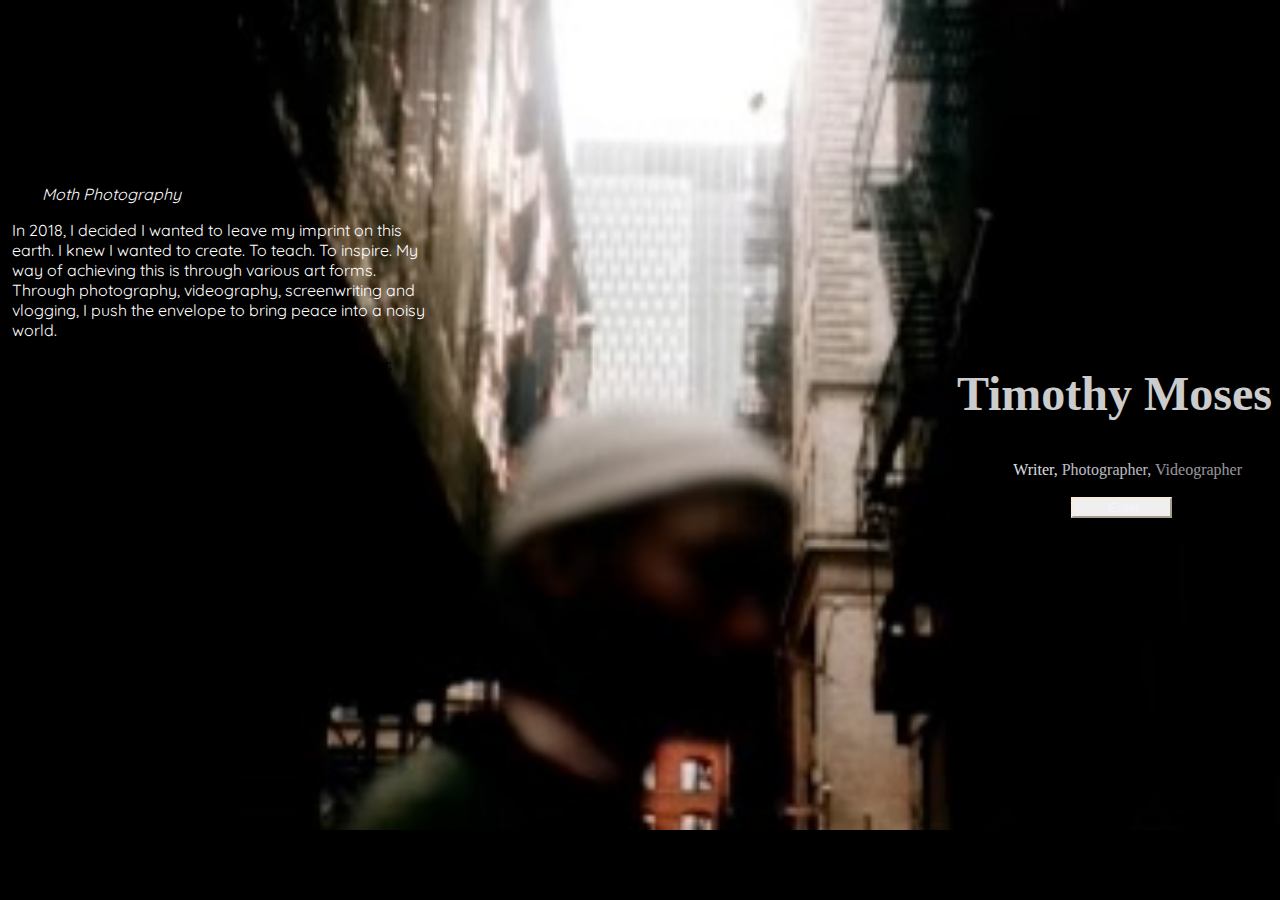
<file: index.html>
<!DOCTYPE html>
<br lang="en">
  <head>
    <meta charset="UTF-8" />
    <meta http-equiv="X-UA-Compatible" content="IE=edge" />
    <meta name="viewport" content="width=device-width, initial-scale=1.0" />
        <link href="https://cdn.jsdelivr.net/npm/bootstrap@5.3.0-alpha1/dist/css/bootstrap.min.css" rel="stylesheet" integrity="sha384-GLhlTQ8iRABdZLl6O3oVMWSktQOp6b7In1Zl3/Jr59b6EGGoI1aFkw7cmDA6j6gD" crossorigin="anonymous">
<link rel="stylesheet" href="style.css" />
    <title>T. Moses</title>
   <link rel="preconnect" href="https://fonts.googleapis.com">
<link rel="preconnect" href="https://fonts.gstatic.com" crossorigin>
<link href="https://fonts.googleapis.com/css2?family=Quicksand:wght@300;400&family=Shadows+Into+Light&display=swap" rel="stylesheet">

  </head>
<body class="index">


           <div class="info">
<div class="card">
     <div class="card-body"></div>
    <h2> Timothy Moses</h2></div>
 
           
                <span id="linkOne">
                  Writer,
               
                 <span  id="linkTwo">
                   Photographer,
                
                 <span  id="linkThree">
               Videographer
                </span>
             </span></span>
              </div></div></br>
  
<div class="links">
    <div class="justify-content-md-end">
  <a href="./albumtest.html">
  <button class="btn btn-outline-dark "  id="enter">Enter</button></a>

</div></div>

<div class="col">
<div class="indexside">
  <div class="MP">
            <p class="fs-1 bg-transparent" id="story">
               <em>Moth Photography</em></p></div>
              
         <p class="fs-5 p-3 mb-2 bg-transparent" id="story">  
        In 2018, I decided I wanted to leave my imprint on this earth. I knew I wanted to create. To teach.
        To inspire. My way of achieving this is through various art forms.  Through photography, videography, screenwriting and vlogging, I push the envelope to bring peace into a noisy world. </p>
        <div class="text-white">
            <p class="fs-4 p-3 mb-2 bg-transparent text-white">
              <em> See the world as I do. Let's inspire the world together.</em>
              </p>
              </div>
            
        </div></div>
  
<script src="https://cdn.jsdelivr.net/npm/bootstrap@5.3.0-alpha1/dist/js/bootstrap.bundle.min.js" integrity="sha384-w76AqPfDkMBDXo30jS1Sgez6pr3x5MlQ1ZAGC+nuZB+EYdgRZgiwxhTBTkF7CXvN" crossorigin="anonymous"></script>
 
</body>
</file>
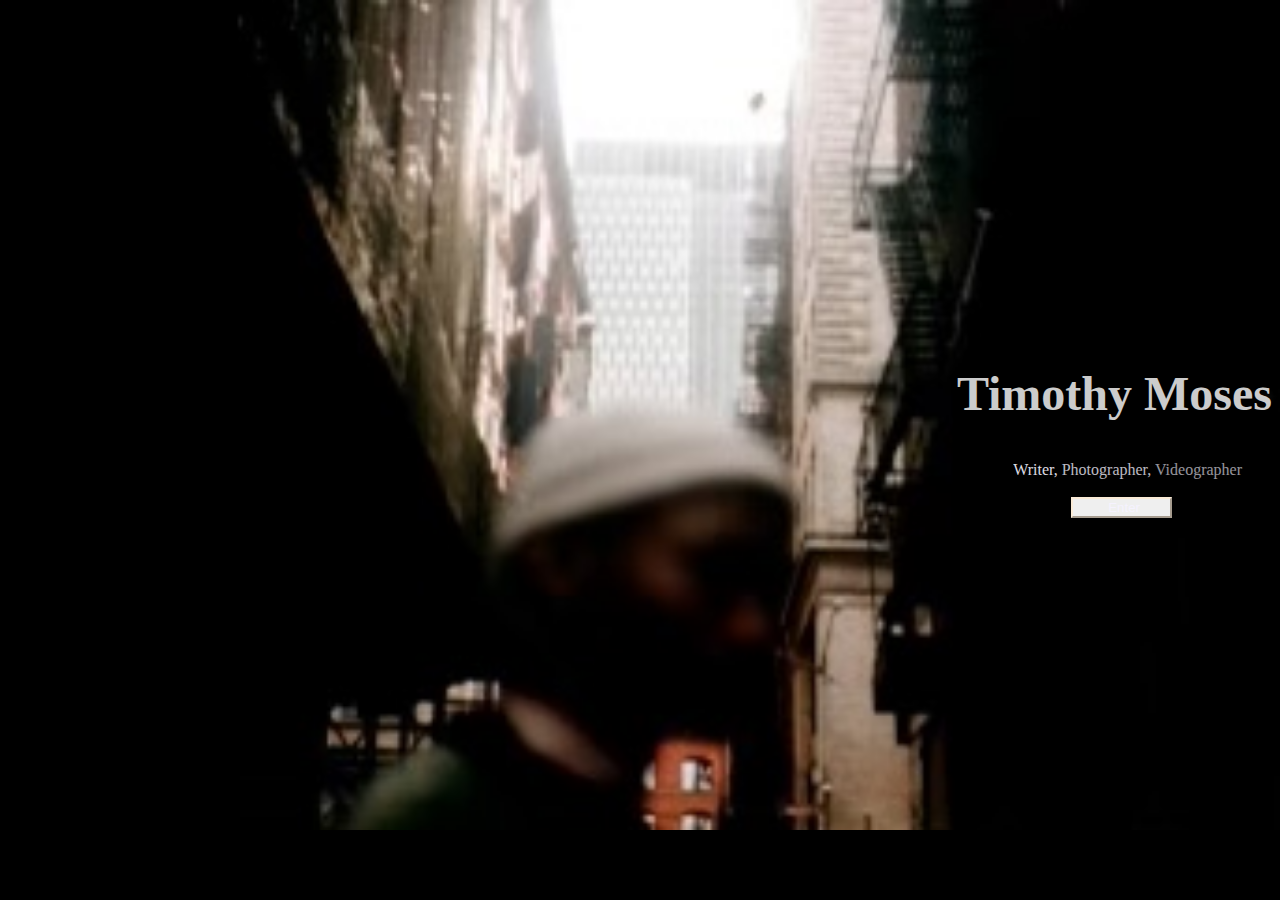
<file: indexs.html>
<!DOCTYPE html>
<br lang="en">
  <head>
    <meta charset="UTF-8" />
    <meta http-equiv="X-UA-Compatible" content="IE=edge" />
    <meta name="viewport" content="width=device-width, initial-scale=1.0" />
        <link href="https://cdn.jsdelivr.net/npm/bootstrap@5.3.0-alpha1/dist/css/bootstrap.min.css" rel="stylesheet" integrity="sha384-GLhlTQ8iRABdZLl6O3oVMWSktQOp6b7In1Zl3/Jr59b6EGGoI1aFkw7cmDA6j6gD" crossorigin="anonymous">
<link rel="stylesheet" href="style.css" />
    <title>T. Moses</title>
  </head>
  
<body class="index">

           <div class="info">
<div class="card">
     <div class="card-body"></div>
    <h2> Timothy Moses</h2></div>
 
           
                <span id="linkOne">
                  Writer,
               
                 <span  id="linkTwo">
                   Photographer,
                
                 <span  id="linkThree">
               Videographer
                </span>
             </span></span>
              </div></div></br>
  
<div class="links">
    <div class="justify-content-md-end">
  <a href="./album1.html">
  <button class="btn btn-outline-dark "  id="enter">Enter</button></a>
</div></div>
</br>
  
<script src="https://cdn.jsdelivr.net/npm/bootstrap@5.3.0-alpha1/dist/js/bootstrap.bundle.min.js" integrity="sha384-w76AqPfDkMBDXo30jS1Sgez6pr3x5MlQ1ZAGC+nuZB+EYdgRZgiwxhTBTkF7CXvN" crossorigin="anonymous"></script>
 
</body>
</file>
<file: style.css>
.index {
background-image: url('src/cover.jpeg');
  background-repeat: no-repeat;
  background-size: cover;
  background-color: transparent;
background-color: #000000;
    
  }
  

.ind {
background-image: url('src/Album\ 1\ cover.jpg');
  background-repeat: no-repeat;
background-size: 1700px;
  background-color: black;
   font-family: 'Quicksand', sans-serif;
}

.indy {
background-image: url('src/Album\ 2\ cover.jpg');
  background-repeat: no-repeat;
background-size: cover;
  background-color: black;
   font-family: 'Quicksand', sans-serif;
   align-content: center;
}

.text-white {

text-align: center;
}
.srvs {
  width: 200px, 200px;
  justify-content: end;
}

.indd {
background-image: url('src/Apollo.png');
  background-repeat: no-repeat;
background-size: auto;
  background-color: black;
   font-family: 'Quicksand', sans-serif;
}

#story {
  text-shadow: #000000;
  color: rgb(255, 255, 255);
font-weight: light;
   font-family: 'Quicksand', sans-serif;

}

#cmi {
  text-align: center;
   font-family: 'Quicksand', sans-serif;
color: rgb(217, 217, 217);
}

.BLM {
 size: 80px;
}

.services {
  background-color: #000000;

  
}

.album {
background-image: url('src/cover.jpeg');
  background-repeat: no-repeat;
  background-size: contain;
  background-color: black;
  

}





#slides {
width: 20%;
height: 20%;

}

.carousel-control-next {
border: -200px;
}



.info {
     text-align: end;
   position: relative;
}


.links {
     text-align: end;
   position: relative;
 
}

#linkOne {
  color: #f5f2fe;
opacity: 90%;

}



#linkTwo {
  color: #f5f2fe;
  opacity: 85%;

}

#linkThree {
  color: #f5f2fe;
opacity: 80%;
padding-right: 30px;
}



h2 {
  font-size: 48px;
text-align: end;
  color: white;
opacity: 80%;
}


.nav-link {
  color: white;
  
}
.nav-link:hover {
  color: white;
  text-decoration: underline;
}

.nav-link:after {
  color: whitesmoke;
}

.btn {
  color: #f5f2fe;
  border-color: antiquewhite;
  
}

#enter {
  padding-right: 30px;
  padding-left: 35px;
  position: relative;
  margin-right: 100px;
}

@media (max-width: 0px) {
  img {
    display: none;
  }
}
.hero p {
  background: var(--secondary-color);

  border-radius: 4px;
  font-size: 18px;
  line-height: 1.5;
  text-align: center;
}


.card {
    justify-content: space-around;
    background-color: #1f293700;
    transition: ease-in .5s;
    color: white;
 
    border: none;
   padding-top: 300px;
}


.card:hover {
    color: #f9faf8;
}







.row {
  display: flex;
  flex-wrap: wrap;
  padding: 0 4px;
}

/* Create four equal columns that sits next to each other */
.column, .indexside {
  flex: 33%;
  max-width: 33%;
  padding: 0 4px;
}

.column img{
  margin-top: 8px;
  vertical-align: middle;
  width: 100%;
}

/* Responsive layout - makes a two column-layout instead of four columns */
@media screen and (max-width: 800px) {
  .column{
    flex: 50%;
    max-width: 50%;
  }
}

/* Responsive layout - makes the two columns stack on top of each other instead of next to each other */
@media screen and (max-width: 600px) {
  .column{
    flex: 100%;
    max-width: 100%;
  }
}

 .indexside {
  margin-top: -350px;

 }

 
 .MP {
  margin-left: 30px;
 }

  @media screen and (max-width: 480px) {
  .indexside, .MP, .text-white{
    display: none;
    visibility: hidden;
    background-color: #000000;
  }
}
@media screen and (min-width: 0px) {
  #navbar, #offcanvasDarkNavbar, .offcanvas-body {
    display: flex;
    visibility: visible;
    flex: auto;
    
  }
}
</file>
